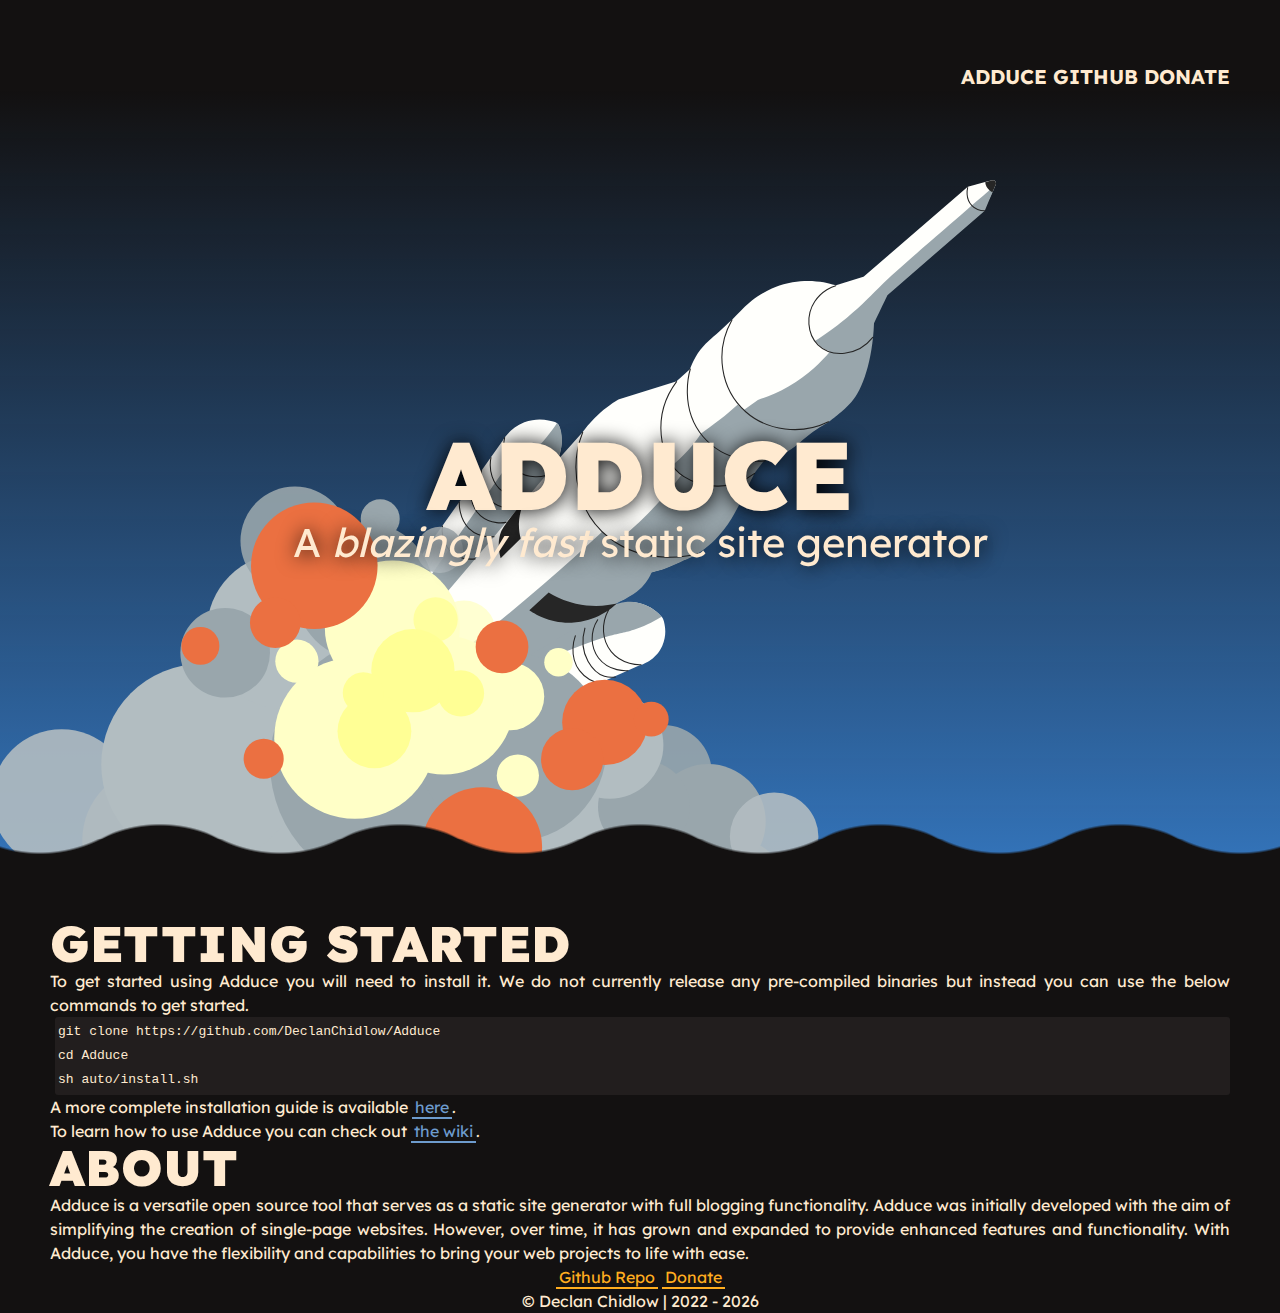
<file: docs/index.html>
<!DOCTYPE html>
<head>
<style>
@import "style/colours.css";
@import "style/footer.css";
@import "style/links.css";
@import "style/navbar.css";
@import "style/standard.css";
@import "style/type.css";

</style>
<meta name="viewport" content="width=device-width, initial-scale=1.0">
<meta name="author" content="Declan Chidlow">

</head>
<body>
<div class="page">


    <nav>
    	<ul>
    		<li><a href="/index.html">Adduce</a></li>
    		<li><a href="https://github.com/DeclanChidlow/Adduce">GitHub</a></li>
    		<li><a href="/donate.html">Donate</a></li>
    	</ul>
    </nav>
    <head>
    <title>Adduce</title>
</head>
<div id="landing">
<div id="landingtext">
<h1>Adduce</h1>
<p>A <em>blazingly fast</em> static site generator</p>
</div>
</div>
<h2>Getting Started</h2>
<p>To get started using Adduce you will need to install it. We do not currently release any pre-compiled binaries but instead you can use the below commands to get started.</p>
<pre><code>git clone https://github.com/DeclanChidlow/Adduce
cd Adduce
sh auto/install.sh
</code></pre>
<p>A more complete installation guide is available <a href="https://github.com/DeclanChidlow/Adduce#installation">here</a>.</p>
<p>To learn how to use Adduce you can check out <a href="https://github.com/DeclanChidlow/Adduce/wiki">the wiki</a>.</p>
<h2>About</h2>
<p>Adduce is a versatile open source tool that serves as a static site generator with full blogging functionality. Adduce was initially developed with the aim of simplifying the creation of single-page websites. However, over time, it has grown and expanded to provide enhanced features and functionality. With Adduce, you have the flexibility and capabilities to bring your web projects to life with ease.</p>


    <footer>
    	<a href="https://github.com/DeclanChidlow/Adduce">Github Repo</a>
    	<a href="/donate.html">Donate</a>
    	</br>
    	© Declan Chidlow | 2022 -
    	<script>document.write(new Date().getFullYear())</script><noscript>Current</noscript>
    </footer>
    
</div>
</body>
</file>
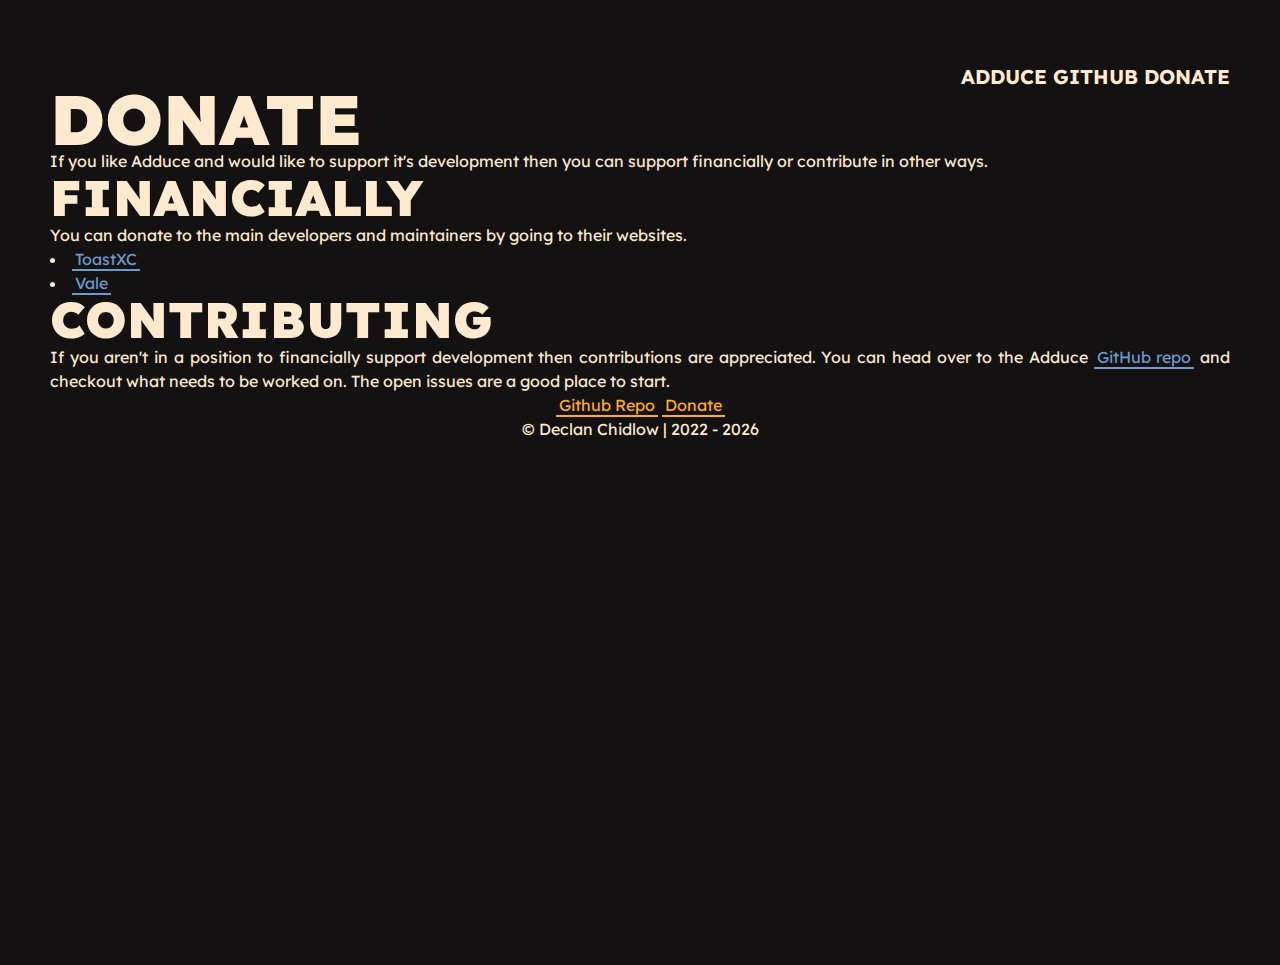
<file: docs/donate.html>
<!DOCTYPE html>
<head>
<style>
@import "style/colours.css";
@import "style/footer.css";
@import "style/links.css";
@import "style/navbar.css";
@import "style/standard.css";
@import "style/type.css";

</style>
<meta name="viewport" content="width=device-width, initial-scale=1.0">
<meta name="author" content="Declan Chidlow">

</head>
<body>
<div class="page">


    <nav>
    	<ul>
    		<li><a href="/index.html">Adduce</a></li>
    		<li><a href="https://github.com/DeclanChidlow/Adduce">GitHub</a></li>
    		<li><a href="/donate.html">Donate</a></li>
    	</ul>
    </nav>
    <head>
  <title>Donate</title>
</head>
<h1>Donate</h1>
<p>If you like Adduce and would like to support it's development then you can support financially or contribute in other ways.</p>
<h2>Financially</h2>
<p>You can donate to the main developers and maintainers by going to their websites.</p>
<ul>
<li><a href="https://toastxc.xyz">ToastXC</a></li>
<li><a href="https://vale.rocks/donate">Vale</a></li>
</ul>
<h2>Contributing</h2>
<p>If you aren't in a position to financially support development then contributions are appreciated. You can head over to the Adduce <a href="https://github.com/DeclanChidlow/Adduce">GitHub repo</a> and checkout what needs to be worked on. The open issues are a good place to start.</p>


    <footer>
    	<a href="https://github.com/DeclanChidlow/Adduce">Github Repo</a>
    	<a href="/donate.html">Donate</a>
    	</br>
    	© Declan Chidlow | 2022 -
    	<script>document.write(new Date().getFullYear())</script><noscript>Current</noscript>
    </footer>
    
</div>
</body>
</file>
